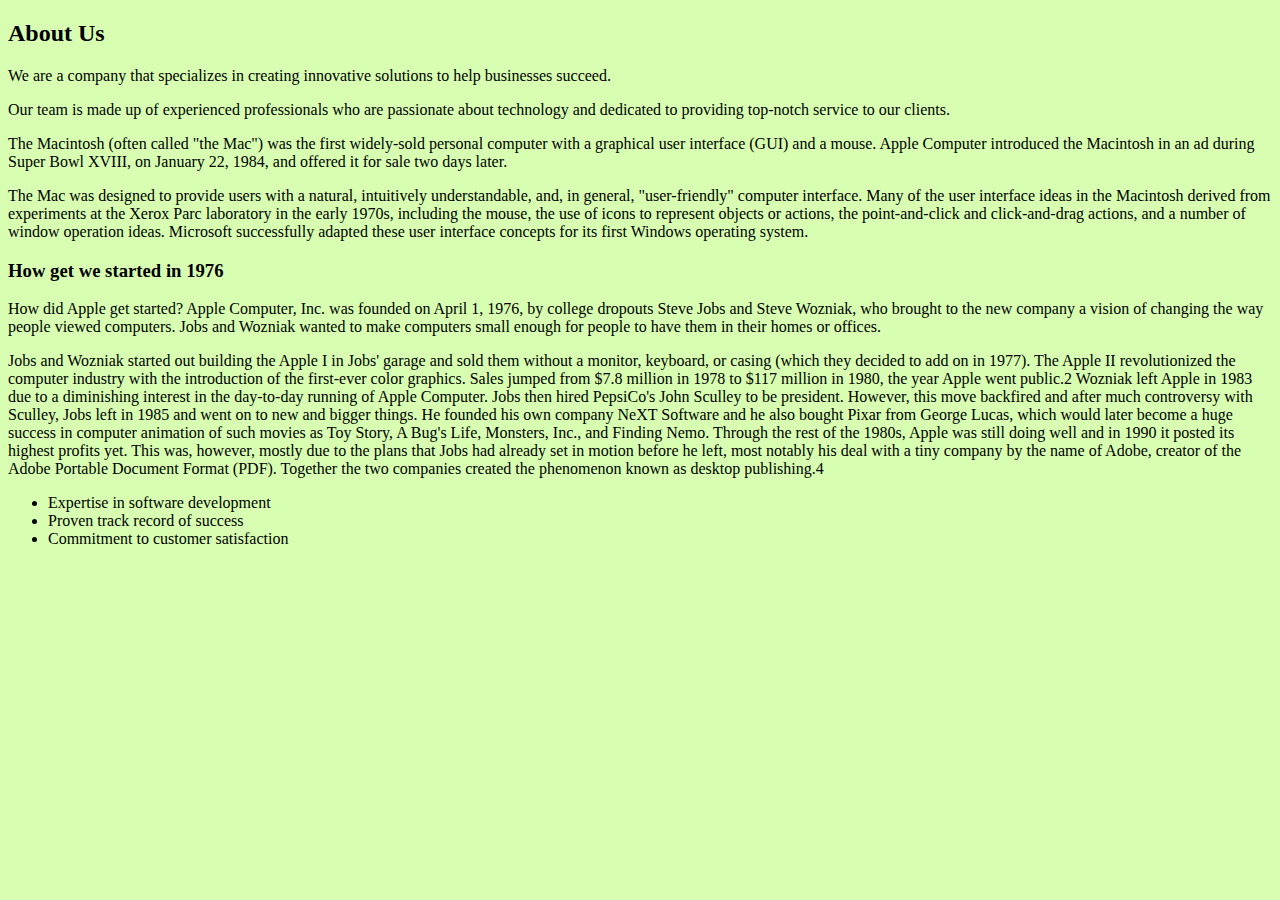
<file: about.html>
<!DOCTYPE html> <!--THIS IS DOCTYPE -->
<html lang="en">

<head>
    <meta charset="UTF-8">
    <meta http-equiv="X-UA-Compatible" content="IE=edge">
    <meta name="viewport" content="width=device-width, initial-scale=1.0">
    <meta name="robots" content="noindex, nofollow">
    <!DOCTYPE html> <!--USED TITLE TAG TO PUT ABOUT TITLE-->
    <title>About</title>
    <style>
        body {
            background-color: rgb(216, 255, 177);
        }
    </style>


</head>

<body>
    <section id="about">
        <h2>About Us</h2> <!--used h2 tag to give heading-->
        <!--used p tag to give outline-->
        <p>We are a company that specializes in creating innovative solutions to help businesses succeed.</p>
        <p>Our team is made up of experienced professionals who are passionate about technology and dedicated to
            providing
            top-notch service to our clients.</p>
        <p>The Macintosh (often called "the Mac") was the first widely-sold personal computer with a graphical user
            interface (GUI) and a mouse. Apple Computer introduced the Macintosh in an ad during Super Bowl XVIII, on
            January 22, 1984, and offered it for sale two days later.</p>
        <p>The Mac was designed to provide users with a natural, intuitively understandable, and, in general,
            "user-friendly" computer interface. Many of the user interface ideas in the Macintosh derived from
            experiments
            at the Xerox Parc laboratory in the early 1970s, including the mouse, the use of icons to represent objects
            or
            actions, the point-and-click and click-and-drag actions, and a number of window operation ideas. Microsoft
            successfully adapted these user interface concepts for its first Windows operating system.</p>
        <div>
            <!--used h3 to give intro of company's launch-->
            <h3>How get we started in 1976</h3>
            <p>How did Apple get started?
                Apple Computer, Inc. was founded on April 1, 1976, by college dropouts Steve Jobs and Steve Wozniak, who
                brought to the new company a vision of changing the way people viewed computers. Jobs and Wozniak wanted
                to
                make computers small enough for people to have them in their homes or offices.</p>
            <p>Jobs and Wozniak started out building the Apple I in Jobs' garage and sold them without a monitor,
                keyboard,
                or casing (which they decided to add on in 1977). The Apple II revolutionized the computer industry with
                the
                introduction of the first-ever color graphics. Sales jumped from $7.8 million in 1978 to $117 million in
                1980, the year Apple went public.2

                Wozniak left Apple in 1983 due to a diminishing interest in the day-to-day running of Apple Computer.
                Jobs
                then hired PepsiCo's John Sculley to be president. However, this move backfired and after much
                controversy
                with Sculley, Jobs left in 1985 and went on to new and bigger things. He founded his own company NeXT
                Software and he also bought Pixar from George Lucas, which would later become a huge success in computer
                animation of such movies as Toy Story, A Bug's Life, Monsters, Inc., and Finding Nemo.

                Through the rest of the 1980s, Apple was still doing well and in 1990 it posted its highest profits yet.
                This was, however, mostly due to the plans that Jobs had already set in motion before he left, most
                notably
                his deal with a tiny company by the name of Adobe, creator of the Adobe Portable Document Format (PDF).
                Together the two companies created the phenomenon known as desktop publishing.4</p>
        </div>
        <ul>
            <!--give little bit outlines-->
            <li>Expertise in software development</li>
            <li>Proven track record of success</li>
            <li>Commitment to customer satisfaction</li>
        </ul>
    </section>
</body>
<!--closing of html tag-->

</html>
</file>
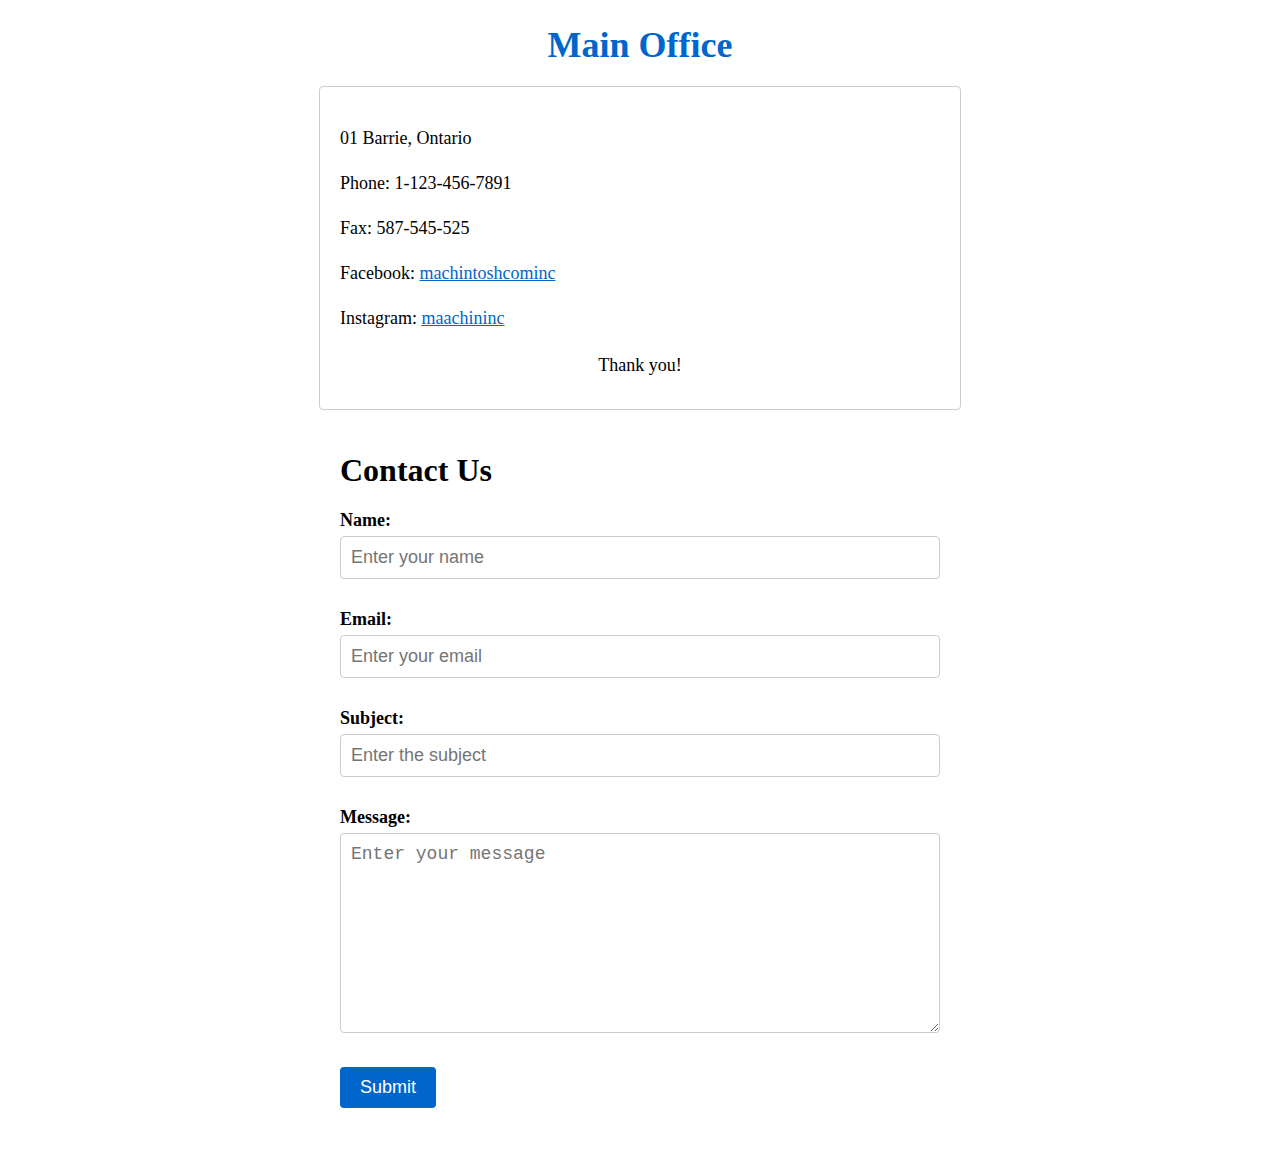
<file: contact.html>
<!--DOCTYPE declaration HTML version-->
<!DOCTYPE html>
<!--HTML document starts here-->
<html lang="en">

<head>
  <!--Meta tags defining character set, compatibility, viewport, and robot instructions-->
  <meta charset="UTF-8">
  <meta http-equiv="X-UA-Compatible" content="IE=edge">
  <meta name="viewport" content="width=device-width, initial-scale=1.0">
  <meta name="robots" content="noindex, nofollow">
  <!--Title of the document-->
  <title>Contact</title>
  <!--Link to the CSS file-->
  <link rel="stylesheet" href="contact.css">
</head>

<body>
  <!--Header with the title of the page-->
  <h1 class="office-title">Main Office</h1>
  <!--Container for the contact information-->
  <div class="office-info">
    <!--Paragraphs for the address, phone number, and fax number-->
    <p class="office-address">01 Barrie, Ontario</p>
    <p class="office-phone">Phone: 1-123-456-7891</p>
    <p class="office-fax">Fax: 587-545-525</p>
    <!--Paragraphs for the social media links-->
    <p class="office-social">
      Facebook: <a href="https://www.facebook.com/machintoshcominc">machintoshcominc</a>
    </p>
    <p class="office-social">
      Instagram: <a href="https://www.instagram.com/maachininc/">maachininc</a>
    </p>
    <!--Paragraph thanking the user-->
    <p class="office-thanks">Thank you!</p>
  </div>
  <!--Container for the contact form-->
  <div class="container">
    <!--Form to submit user's information-->
    <form action="#" method="POST">
      <!--Header for the form-->
      <h1>Contact Us</h1>
      <!--Form group for name input-->
      <div class="form-group">
        <label for="name">Name:</label>
        <input type="text" id="name" name="name" placeholder="Enter your name" required>
      </div>
      <!--Form group for email input-->
      <div class="form-group">
        <label for="email">Email:</label>
        <input type="email" id="email" name="email" placeholder="Enter your email" required>
      </div>
      <!--Form group for subject input-->
      <div class="form-group">
        <label for="subject">Subject:</label>
        <input type="text" id="subject" name="subject" placeholder="Enter the subject" required>
      </div>
      <!--Form group for message input-->
      <div class="form-group">
        <label for="message">Message:</label>
        <textarea id="message" name="message" placeholder="Enter your message" required></textarea>
      </div>
      <!--Form group for submit button-->
      <div class="form-group">
        <button type="submit">Submit</button>
      </div>
    </form>
  </div>
</body>

</html>
</file>
<file: contact.css>
/* given code styles the title of the office section, including font size, color, center alignment, and bottom margin */
.office-title {
  font-size: 36px;
  color: #0066cc;
  text-align: center;
  margin-bottom: 20px;
}

/* for used code give code styles the container of the office information, including maximum width, center alignment, padding, border, and border radius */
.office-info {
  max-width: 600px;
  margin: 0 auto;
  padding: 20px;
  border: 1px solid #ccc;
  border-radius: 4px;
}

/* This block of code styles the address, phone, and fax information within the office section, including font size, line height, and bottom margin */
.office-address,
.office-phone,
.office-fax {
  font-size: 18px;
  line-height: 1.5;
  margin-bottom: 10px;
}


.office-social {
  font-size: 18px;
  line-height: 1.5;
  margin-bottom: 10px;
}

/* link color */
.office-social a {
  color: #0066cc;
}

/* This block of code styles the thank you message at the end of the form, including font size, line height, top margin, and center alignment */
.office-thanks {
  font-size: 18px;
  line-height: 1.5;
  margin-top: 20px;
  text-align: center;
}

/* all paragraphs within the container, including font size, line height, and bottom margin */
p {
  font-size: 18px;
  line-height: 1.5;
  margin-bottom: 10px;
}

/* This block of code styles all links, including link color */
a {
  color: #0066cc;
}

/* This block of code styles the container of the form, including maximum width, center alignment, and padding */
.container {
  max-width: 600px;
  margin: 0 auto;
  padding: 20px;
}

/*  the form, including bottom margin */
.form-group {
  margin-bottom: 20px;
}

/* font size, font weight, display, and bottom margin */
label {
  font-size: 18px;
  font-weight: bold;
  display: block;
  margin-bottom: 5px;
}

/* This block of code styles text input, email input, and text areas within the form, including width, padding, font size, border, border radius, and bottom margin */
input[type="text"],
input[type="email"],
textarea {
  width: 100%;
  padding: 10px;
  font-size: 18px;
  border: 1px solid #ccc;
  border-radius: 4px;
  box-sizing: border-box;
  margin-bottom: 10px;
}

/* styles the text area within the form, including height */
textarea {
  height: 200px;
}

/* submit button within the form, including background color, font color, padding, font size, border, border radius, and cursor */
button[type="submit"] {
  background-color: #0066cc;
  color: #fff;
  padding: 10px 20px;
  font-size: 18px;
  border: none;
  border-radius: 4px;
  cursor: pointer;
}
</file>
